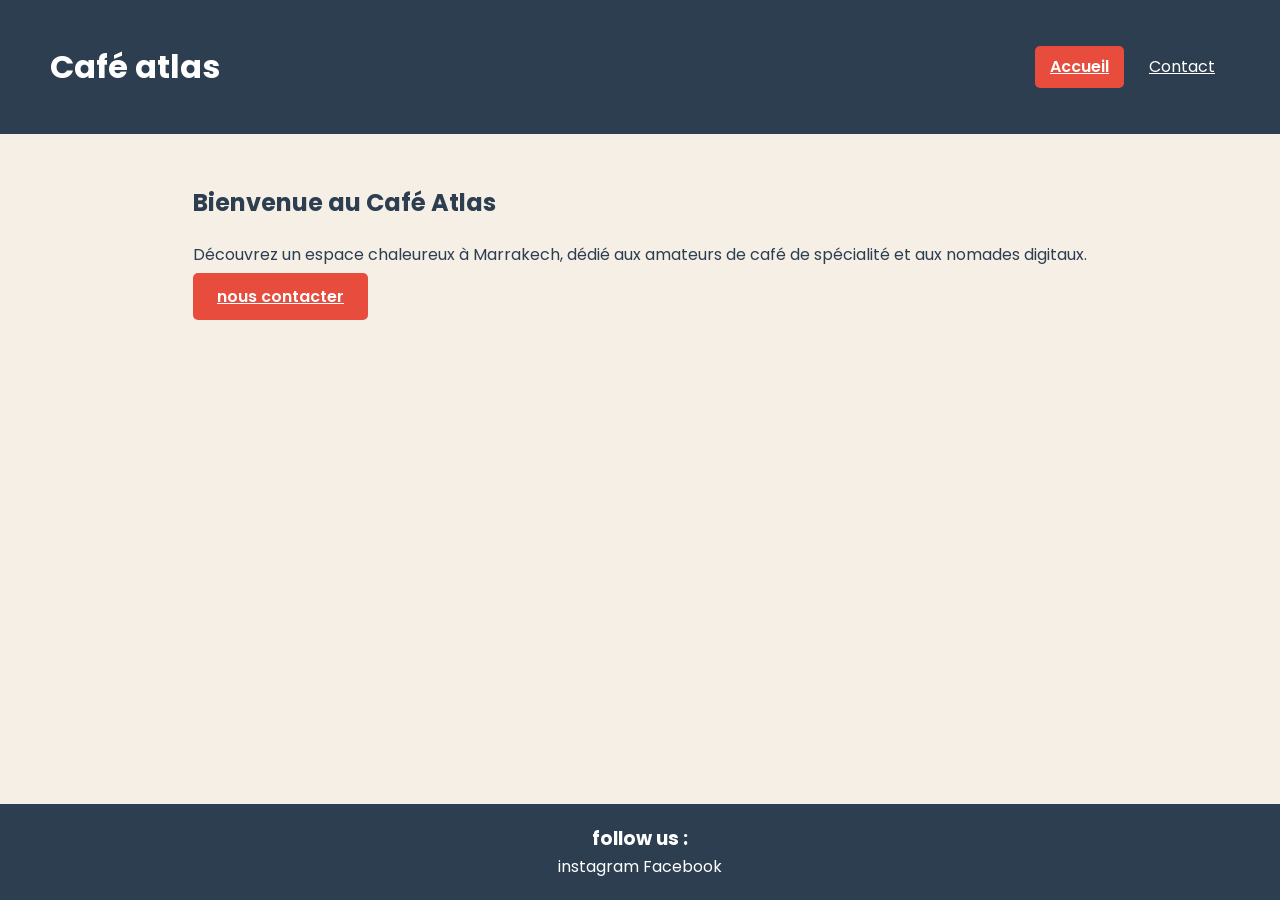
<file: index.html>
<!DOCTYPE html>
<html lang="fr">
<head>
    <meta charset="UTF-8">
    <meta name="viewport" content="width=device-width, initial-scale=1.0">
    <title>Cafe atlas Accueil</title>
    <link rel="stylesheet" href="style.css">
</head>
<body>
    <header class="navbar">
        <h1>Café atlas</h1>
        <nav>
            <ul>
                <li><a href="index.html" class="active">Accueil</a></li>
                <li><a href="contact.html">Contact</a></li>
            </ul>
        </nav>
    </header>
    <main>
        <div class="presontation">
            <h2>Bienvenue au Café Atlas</h2>
            <p> Découvrez un espace chaleureux à Marrakech,
                dédié aux amateurs de café de spécialité
                et aux nomades digitaux.</p>
            <a href="contact.html" class="btn">nous contacter</a>
        </div>
            
    </main>
    <footer>
        <h3> follow us : </h3>
            <a href="https://www.instagram.com" target="_blank"> instagram</a>
            <a href="https://www.facebook.com" target="_blank"> Facebook</a>
        

    </footer>
    
   
                
</body>
</html>
</file>
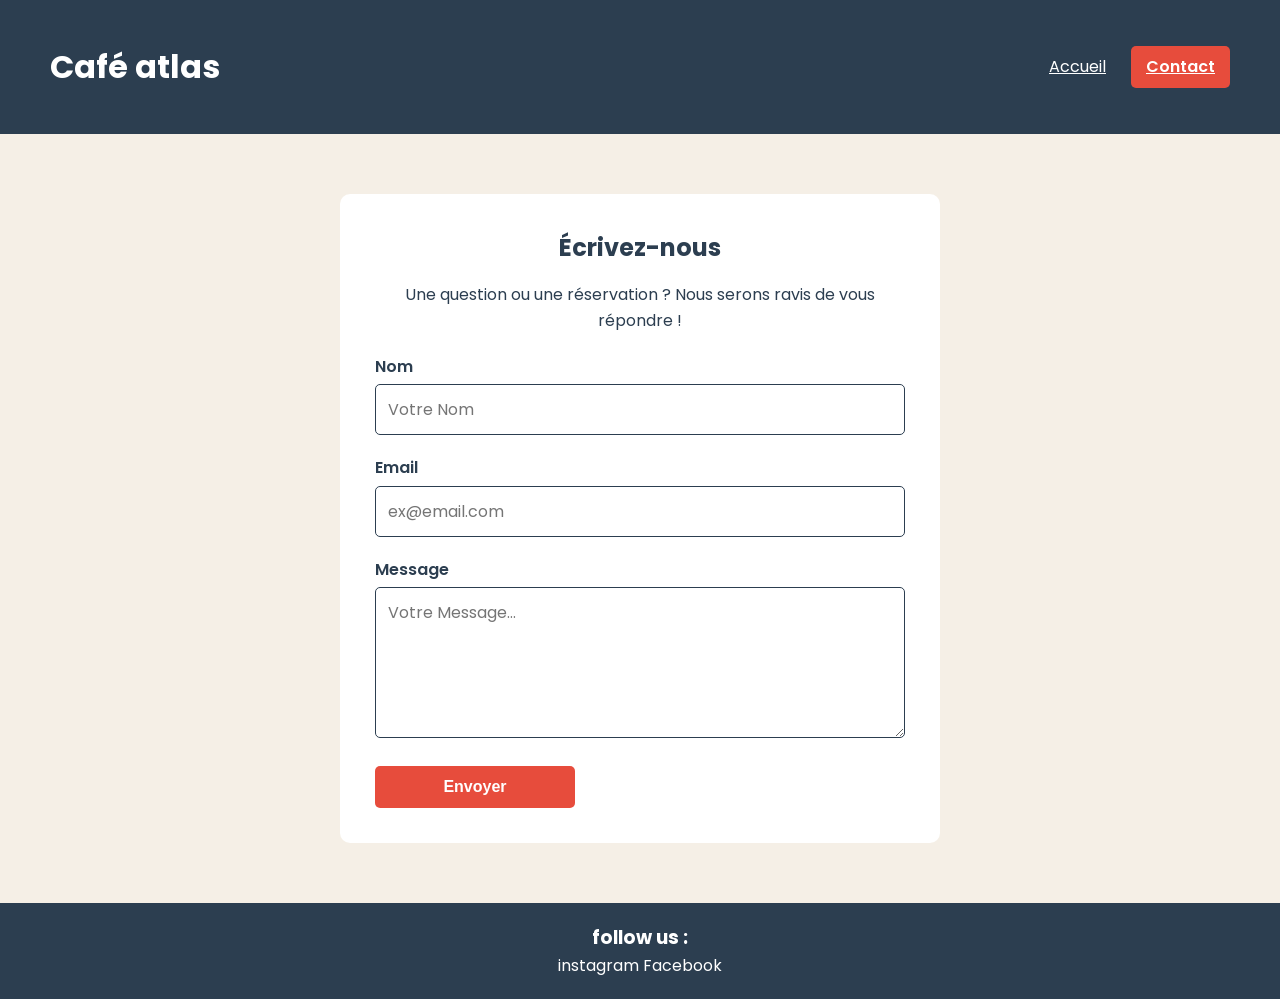
<file: contact.html>
<!DOCTYPE html>
<html lang="fr">
<head>
    <meta charset="UTF-8">
    <meta name="viewport" content="width=device-width, initial-scale=1.0">
    <title>Café Atlas Contact</title>
    <link rel="stylesheet" href="style.css">
</head>
<body>
    <header>
        <h1>Café atlas</h1>
        <nav>
            <ul>
                <li><a href="index.html">Accueil</a></li>
                <li><a href="contact.html" class="active">Contact</a></li>
            </ul>
        </nav>
    </header>
    <main>
        <section class="contact-section">
            <h2>Écrivez-nous</h2>
            <p>Une question ou une réservation ?
                Nous serons ravis de vous répondre !</p>
        <form action="#">
            <div>
                <label for="nom">Nom</label>
                <input type="text" id="nom" name="nom" placeholder="Votre Nom" required>
            </div>
            <div>
                <label for="email">Email</label>
            <input type="email" id="email" name="email" placeholder="ex@email.com" required>
            </div>
            <div>
                <label for="message">Message</label>
                <textarea id="message" name="message" rows="5" placeholder="Votre Message..."required></textarea>
            </div>

            <button type="submit"> Envoyer</button>
        </form>
        </section>
    </main>
    <footer>
        <h3> follow us : </h3>
            <a href="https://www.instagram.com" target="_blank"> instagram</a>
            <a href="https://www.facebook.com" target="_blank"> Facebook</a>
        

    </footer>
    
</body>
</html>
</file>
<file: style.css>
@import url('https://fonts.googleapis.com/css2?family=Poppins:wght@400;600&display=swap');
body{
    font-family: 'Poppins', sans-serif;
   background-color:#f5efe6 ;
   color:#2C3E50 ;
    line-height: 1.6;
    display: grid;
    margin: 0;
     min-height: 100vh;
    display: grid;
    grid-template-rows: auto 1fr auto;
}
header{
    background-color: #2C3E50;
    color: white;
    padding: 25px;
    text-align: center;
    display: grid;
    gap: 15px;

}
nav ul {
    display: grid;
    grid-auto-flow: column;
    justify-content: center;
    gap: 10px;
    list-style: none;
    margin: 0;
    padding: 0;

    
}
nav a {
    display: block;
    color: white;
    padding: 8px 15px;
    border-radius: 5px;

}
nav a:hover{
    background-color: #E74C3C;
    border-radius: 5px;
}
 nav a.active{
    background-color: #E74C3C;
    font-weight: 600;
 }


label{
    display: block;
    font-weight: 600;
    margin-bottom: 5px;
}
input , textarea{
    width: 100%;
    box-sizing: border-box;
    padding: 12px;
    font-family: inherit;
    font-size: 1rem;
    border-radius: 5px;
    border: 1px solid #2C3E50;
    
}
input:focus ,textarea:focus {
    outline: none;
    border-color: #E74C3C;
}
button {
    padding: 12px;
    width: 30%;
    background-color: #E74C3C;
    color: white;
    border: none;
    border-radius: 5px;
    font-size: 1rem;
    font-weight: 600;
    
    
    
    
}
button:hover {
    background-color: #2C3E50;
}
.contact-section h2 {
    text-align: center;
    margin-bottom: 15px;
    color: #2C3E50;
}
main {
    display: grid;
    justify-items:center;
    align-content: start;
    padding: 30px 15px;
}
.presentation {
    max-width: 600px;
    padding: 35px;
    text-align: center;
    display: grid;
    gap: 20px;
    justify-items: center;
    }

.presentation h2,
.presentation p {
    margin: 0;
}



.btn {
    background-color: #E74C3C;
    color: white;
    padding: 12px 24px;
    border-radius: 5px;
    font-weight: 600;
}
.btn:hover {
    background-color: #2C3E50;
}

  

.contact-section {
    max-width: 100%;
    box-sizing: border-box;
    margin: 30px auto;
    padding: 25px;
    background-color: white;
    border-radius: 10px;
}
.contact-section h2 {
    text-align: center;
    margin: 0 0 15px;
}
.contact-section p {
    text-align: center;
    margin: 0 0 20px;
}
form {
    display: grid;
    grid-template-columns: 1fr;
    gap: 20px;
}
footer{
    background-color: #2C3E50;
    color: white;
    text-align: center;
    padding: 20px;
    
}
footer h3 {
    margin: 0;
}
 footer a {
    color: white;
    text-decoration: none;
 }
 footer a:hover {
    color: #E74C3C;
 }

@media (min-width :768px) {
    header {
        grid-template-columns: 1fr auto;
        align-items: center;
        text-align: left;
        padding: 20px 50px;
    }
    .contact-section{
        width: 600px;
        padding: 35px;
    }
    button {
      justify-self: start;
        width: 200px;  
    }
    }
</file>
